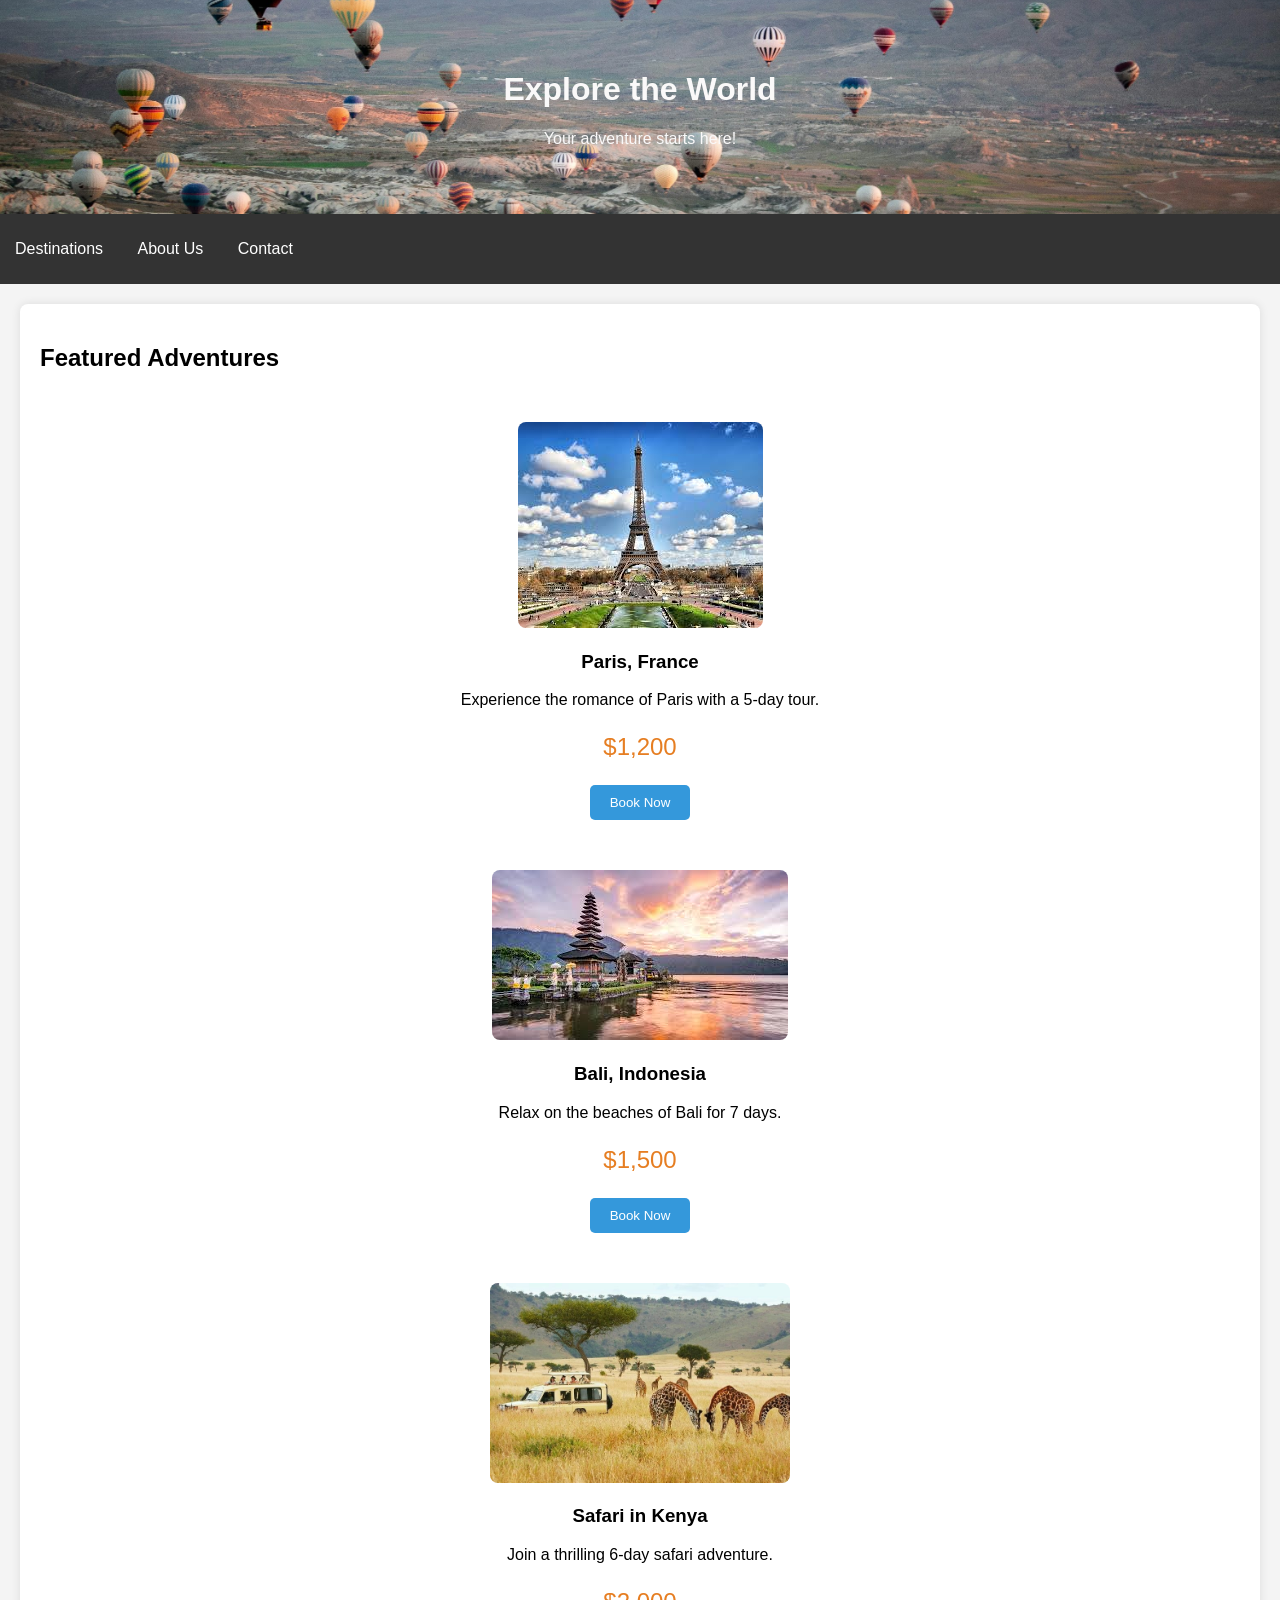
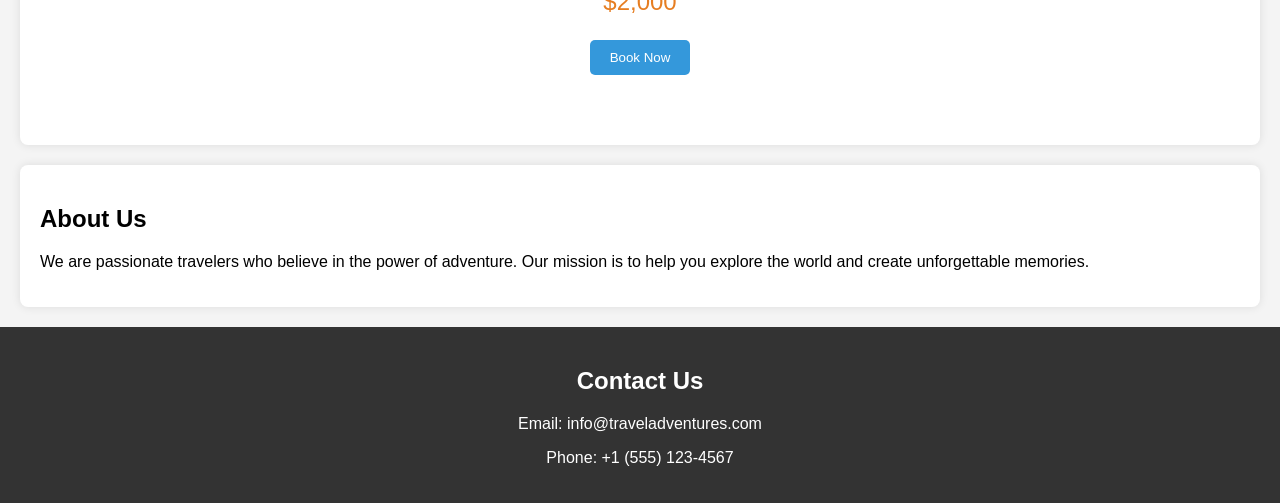
<file: WAD/2a Github/index.html>
<!DOCTYPE html>
<html lang="en">
<head>
    <meta charset="UTF-8">
    <meta name="viewport" content="width=device-width, initial-scale=1.0">
    <title>Travel Adventures</title>
    <link rel="stylesheet" href="styles.css">
</head>
<body>
    <header>
        <h1>Explore the World</h1>
        <p>Your adventure starts here!</p>
    </header>

    <nav>
        <ul>
            <li><a href="#destinations">Destinations</a></li>
            <li><a href="#about">About Us</a></li>
            <li><a href="#contact">Contact</a></li>
        </ul>
    </nav>

    <section id="destinations">
        <h2>Featured Adventures</h2>
        <div class="adventure">
            <img src="paris.jpg" alt="Paris">
            <h3>Paris, France</h3>
            <p>Experience the romance of Paris with a 5-day tour.</p>
            <p class="price">$1,200</p>
            <button>Book Now</button>
        </div>
        <div class="adventure">
            <img src="bali.jpg" alt="Bali">
            <h3>Bali, Indonesia</h3>
            <p>Relax on the beaches of Bali for 7 days.</p>
            <p class="price">$1,500</p>
            <button>Book Now</button>
        </div>
        <div class="adventure">
            <img src="safari.jpg" alt="Safari">
            <h3>Safari in Kenya</h3>
            <p>Join a thrilling 6-day safari adventure.</p>
            <p class="price">$2,000</p>
            <button>Book Now</button>
        </div>
    </section>

    <section id="about">
        <h2>About Us</h2>
        <p>We are passionate travelers who believe in the power of adventure. Our mission is to help you explore the world and create unforgettable memories.</p>
    </section>

    <footer>
        <h2>Contact Us</h2>
        <p>Email: info@traveladventures.com</p>
        <p>Phone: +1 (555) 123-4567</p>
    </footer>
</body>
</html>
</file>
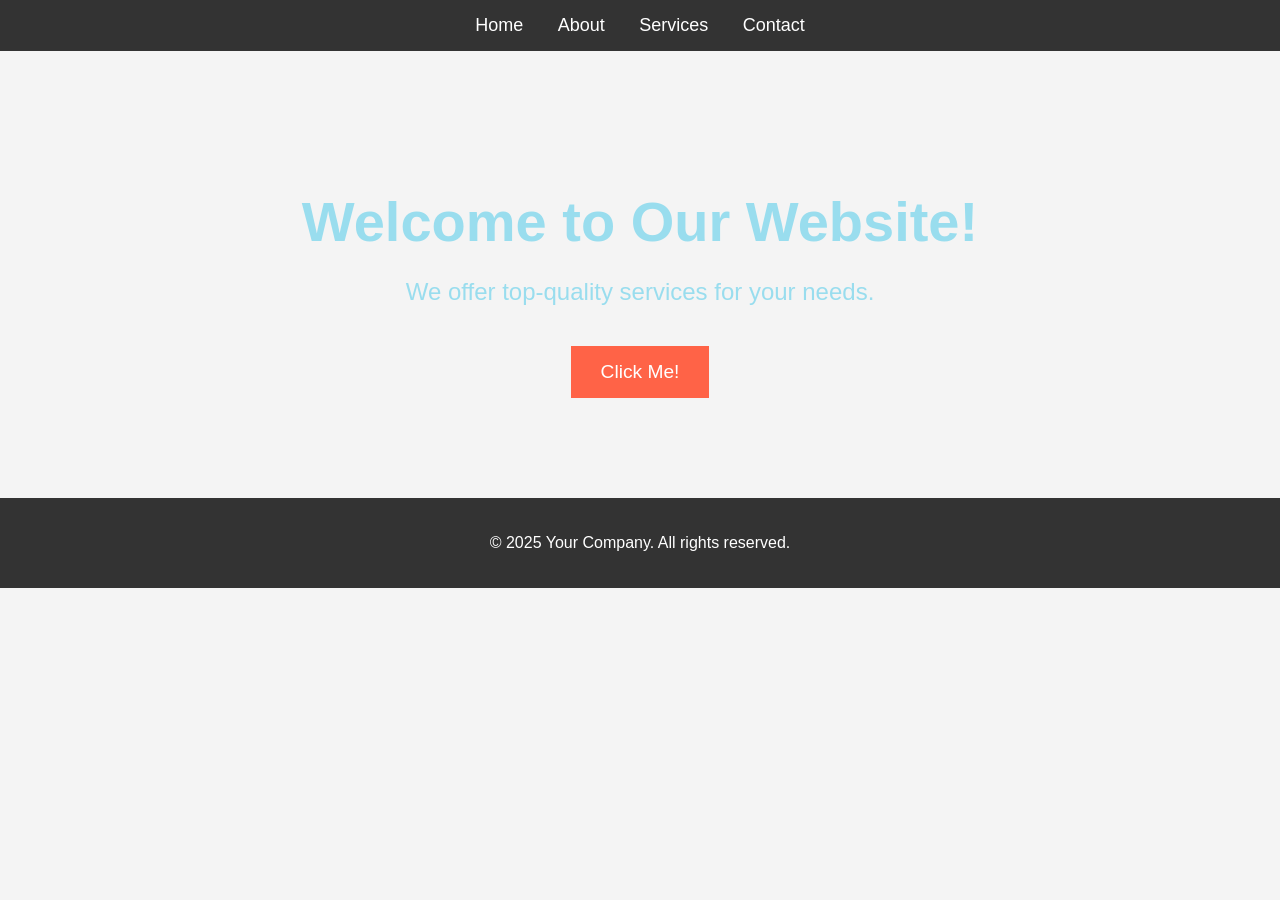
<file: WAD/3a nodejs/index.html>
<!DOCTYPE html>
<html lang="en">
<head>
    <meta charset="UTF-8">
    <meta name="viewport" content="width=device-width, initial-scale=1.0">
    <title>Interactive Webpage</title>
    <style>
        /* Global styles */
        body {
            font-family: 'Arial', sans-serif;
            margin: 0;
            padding: 0;
            box-sizing: border-box;
            background-color: #f4f4f4;
        }

        /* Navigation bar styles */
        nav {
            background-color: #333;
            color: white;
            padding: 15px;
            text-align: center;
        }

        nav a {
            color: white;
            text-decoration: none;
            margin: 0 15px;
            font-size: 18px;
        }

        nav a:hover {
            text-decoration: underline;
        }

        /* Hero section styles */
        .hero {
            background-image: url('https://via.placeholder.com/1500x500');
            background-size: cover;
            color: rgb(153, 221, 238);
            text-align: center;
            padding: 100px 20px;
        }

        .hero h1 {
            font-size: 3.5rem;
            margin-bottom: 20px;
        }

        .hero p {
            font-size: 1.5rem;
            margin-bottom: 40px;
        }

        .button {
            background-color: #ff6347;
            color: white;
            padding: 15px 30px;
            font-size: 1.2rem;
            border: none;
            cursor: pointer;
            transition: background-color 0.3s;
        }

        .button:hover {
            background-color: #ff4500;
        }

        /* Footer styles */
        footer {
            background-color: #333;
            color: white;
            padding: 20px 0;
            text-align: center;
        }

        /* Responsive design */
        @media (max-width: 768px) {
            .hero h1 {
                font-size: 2.5rem;
            }

            .hero p {
                font-size: 1.2rem;
            }
        }
    </style>
</head>
<body>

    <!-- Navigation Bar -->
    <nav>
        <a href="#">Home</a>
        <a href="#">About</a>
        <a href="#">Services</a>
        <a href="#">Contact</a>
    </nav>

    <!-- Hero Section -->
    <div class="hero">
        <h1>Welcome to Our Website!</h1>
        <p>We offer top-quality services for your needs.</p>
        <button class="button" onclick="changeContent()">Click Me!</button>
    </div>

    <!-- Footer -->
    <footer>
        <p>&copy; 2025 Your Company. All rights reserved.</p>
    </footer>

    <!-- Embedded JavaScript -->
    <script>
        function changeContent() {
            const heroSection = document.querySelector('.hero');
            heroSection.innerHTML = `
                <h1>Thank you for clicking!</h1>
                <p>We hope you enjoy exploring our website.</p>
                <button class="button" onclick="goBack()">Go Back</button>
            `;
        }

        function goBack() {
            window.location.reload();
        }
    </script>

</body>
</html>
</file>
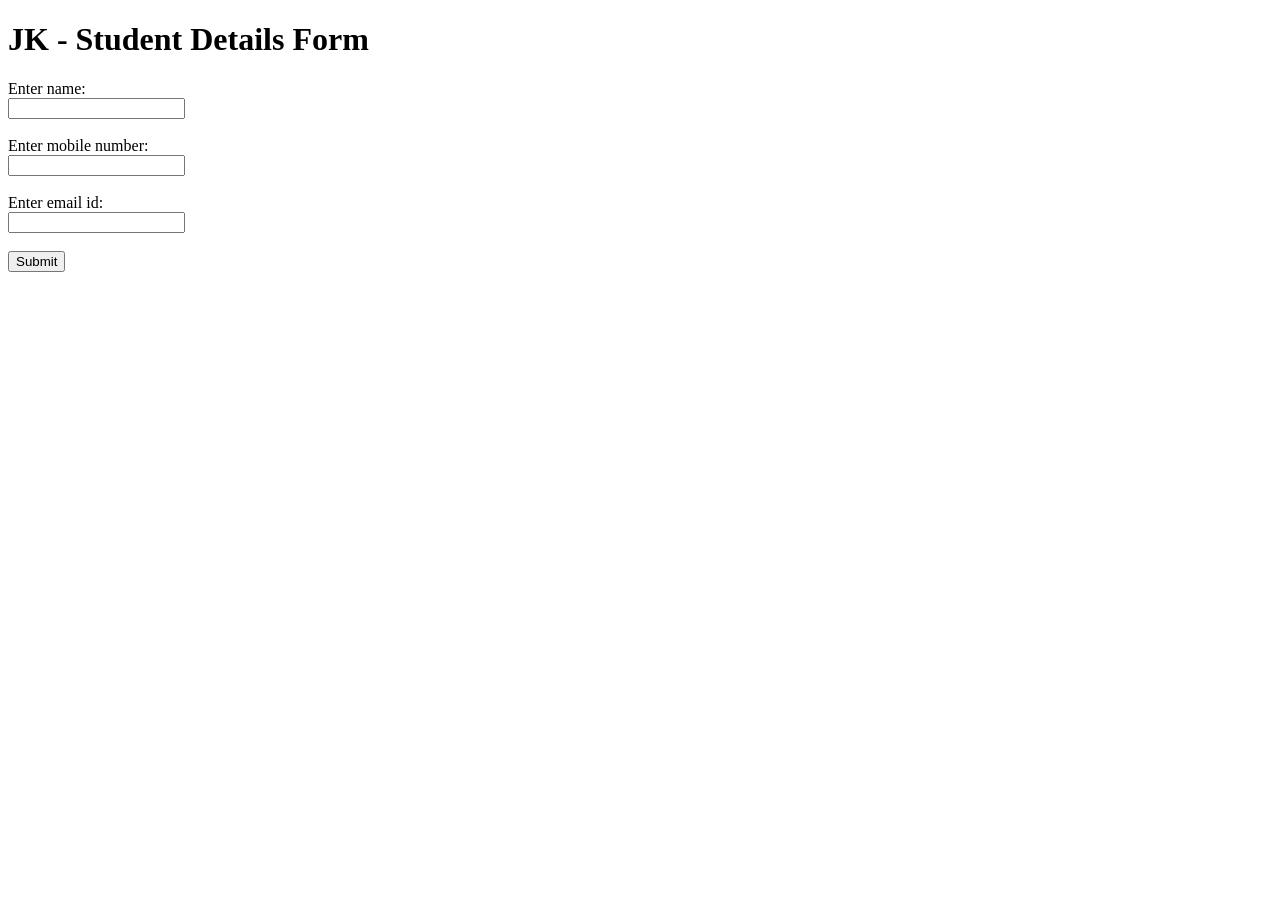
<file: WAD/ajax/ajax1.html>
<!DOCTYPE html>
<html lang="en">
<head>
  <meta charset="UTF-8">
  <meta name="viewport" content="width=device-width, initial-scale=1.0">
  <title>Ajax1</title>
  <script src="https://cdnjs.cloudflare.com/ajax/libs/jquery/3.7.1/jquery.min.js"></script>

  <script>
    // Yeh function tab chalta hai jab poora page load ho chuka hota hai
    $(document).ready(function () {

        // Jab JK 'Submit' button dabata hai
        $("#btn-2").click(function () {

            // Yeh 3 input fields se value le raha hai (name, email, mobile)
            const obj = {
                name: $("#name").val(),      // JK ka naam
                email: $("#email").val(),    // JK ka email id
                mobile: $("#mobile").val()   // JK ka mobile number
            };

            // Object ko JSON format mein convert kar rahe (store karne ke liye)
            const myjson = JSON.stringify(obj);

            // JSON data ko browser ke localStorage mein save karte hain
            localStorage.setItem("data", myjson);

            // "jk2.html" file ko current page ke div1 mein load kar rahe
            $("#div1").load("http://127.0.0.1:5500/ajax2.html");
        });
    });
</script>
</head>
<body>

  <!-- Page heading -->
  <h1>JK - Student Details Form</h1>

  <!-- Yeh form ka container hai -->
  <div id="div1">

      <!-- Name field -->
      <label for="name">Enter name:</label><br>
      <input type="text" id="name" name="name"><br><br>

      <!-- Mobile number field -->
      <label for="mobile">Enter mobile number:</label><br>
      <input type="text" id="mobile" name="mobile"><br><br>

      <!-- Email field -->
      <label for="email">Enter email id:</label><br>
      <input type="text" id="email" name="email"><br><br>

      <!-- Button dabane pe data save hoga aur doosra page load hoga -->
      <button id="btn-2">Submit</button>

  </div>

  
</body>
</html>
</file>
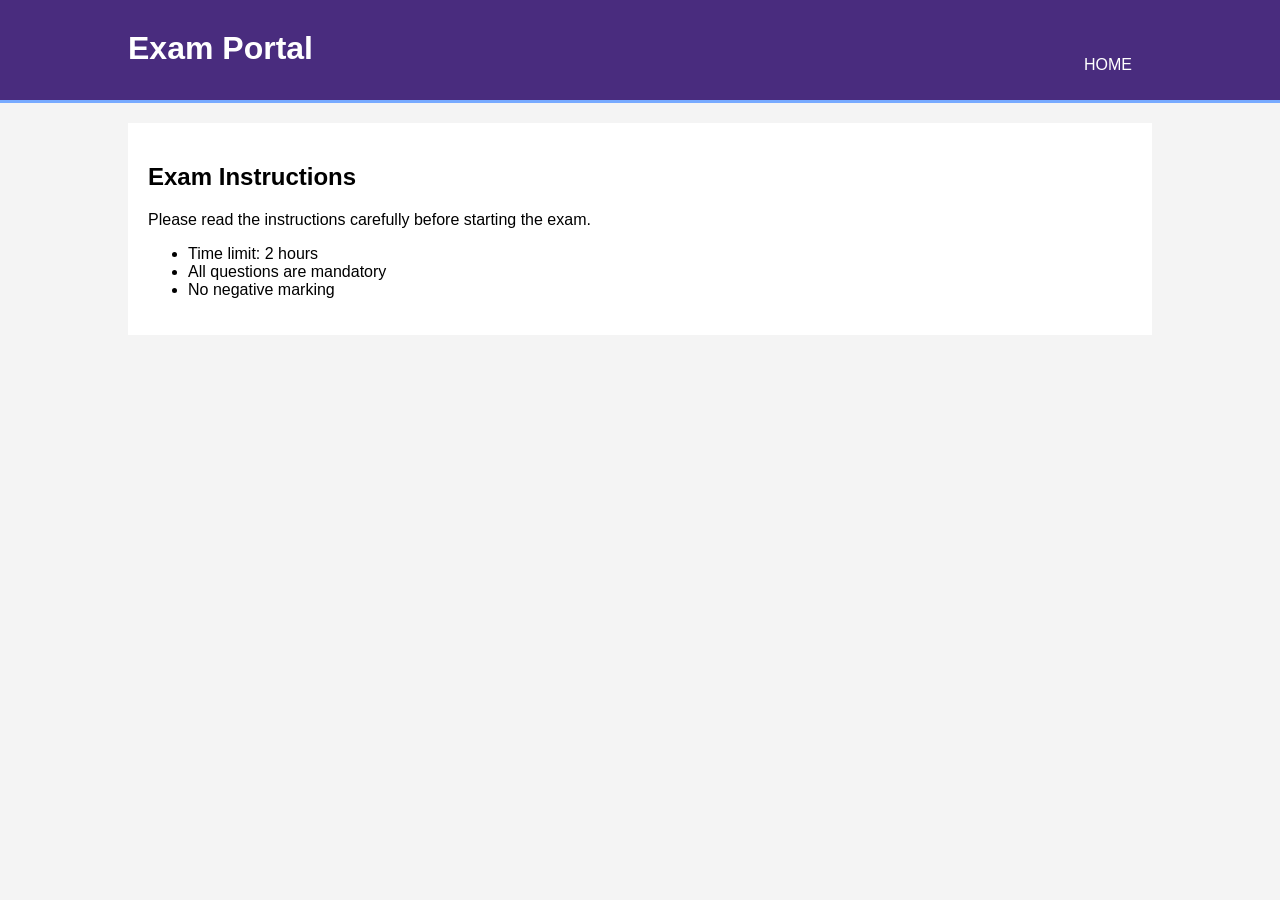
<file: WAD/Ass1a responsive web page/Exam.html>
<!DOCTYPE html>
<html lang="en">
<head>
<meta charset="UTF-8">
<meta name="viewport" content="width=device-width, initial-scale=1.0">
<title>Exam Page</title>
<style>
body {
font-family: Arial, sans-serif;
background-color: #f4f4f4;
margin: 0;
padding: 0;
}
.container {
width: 80%;
margin: auto;
overflow: hidden;
}
header {
background: #492c7e;
color: #fff;
padding-top: 30px;
min-height: 70px;
border-bottom: #77aaff 3px solid;
}
header a {
color: #fff;
text-decoration: none;
text-transform: uppercase;
font-size: 16px;
}
header ul {
padding: 0;
list-style: none;
}
header li {
float: left;
display: inline;
padding: 0 20px 0 20px;
}
header #branding {
float: left;
}
header #branding h1 {
margin: 0;
}
header nav {
float: right;
margin-top: 10px;
}
.main-content {
padding: 20px;
background: #fff;
margin-top: 20px;
}
.question {
margin-bottom: 20px;
}
.question h3 {
margin: 0;
}
</style>
</head>
<body>
<header>
<div class="container">
<div id="branding">
<h1>Exam Portal</h1>
</div>
<nav>
<ul>
<li><a href="reg.html">Home</a></li>
</ul>
</nav>
</div>
</header>
<div class="container">
    <div class="main-content">
    <h2>Exam Instructions</h2>
    <p>Please read the instructions carefully before starting the exam.</p>
    <ul>
    <li>Time limit: 2 hours</li>
    <li>All questions are mandatory</li>
    <li>No negative marking</li>
    </ul>
    </div>
    </div>
    </body>
    </html>
</file>
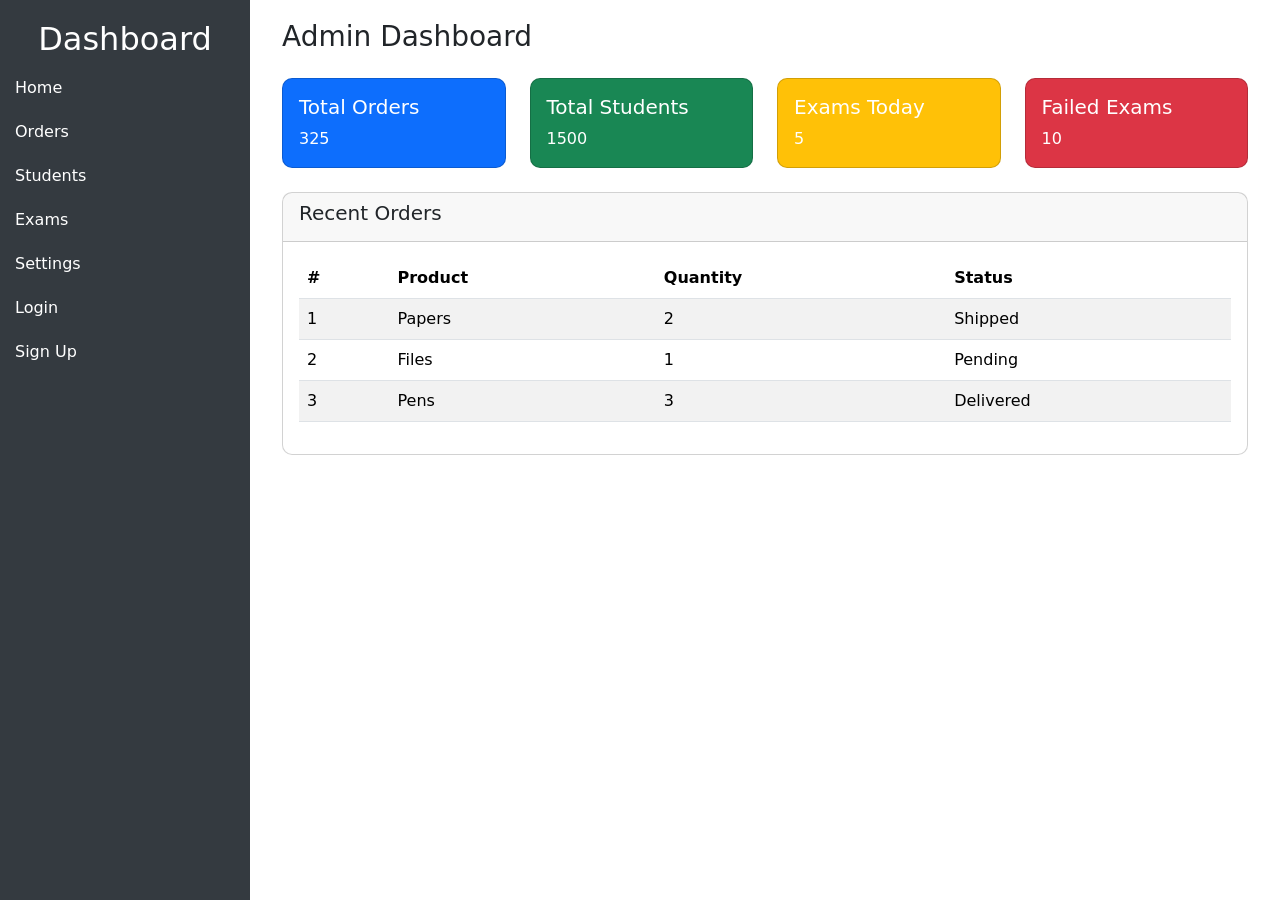
<file: WAD/Ass1a responsive web page/registration.html>
<!DOCTYPE html>
<html lang="en">
<head>
<meta charset="UTF-8">
<meta name="viewport" content="width=device-width, initial-scale=1.0">
<title>Admin Dashboard</title>
<!-- Bootstrap CSS -->
<link href="https://cdn.jsdelivr.net/npm/bootstrap@5.3.0-alpha1/dist/css/bootstrap.min.css"
rel="stylesheet">
<style>
/* Custom styling */
.sidebar {
position: fixed;
top: 0;
left: 0;
height: 100%;
width: 250px;
background-color: #343a40;
padding-top: 20px;
}
.sidebar a {
color: white;
padding: 10px 15px;
text-decoration: none;
display: block;
}
.sidebar a:hover {
background-color: #495057;
}
.main-content {
margin-left: 250px;
padding: 20px;
}
.card {
border-radius: 10px;
}
</style>
</head>
<body>
<!-- Sidebar -->
<div class="sidebar">
<h2 class="text-white text-center">Dashboard</h2>
<a href="#">Home</a>
<a href="#">Orders</a>
<a href="#">Students</a>
<a href="Exam.html">Exams</a>
<a href="#">Settings</a>
<a href="Login.html">Login</a>
<a href="Signup.html">Sign Up</a>
</div>
<!-- Main Content -->
<div class="main-content">
<div class="container-fluid">
<h3 class="mb-4">Admin Dashboard</h3>
<div class="row">
<!-- Statistics Cards -->
<div class="col-md-3 mb-4">
<div class="card bg-primary text-white">
<div class="card-body">
<h5 class="card-title">Total Orders</h5>
<p class="card-text">325</p>
</div>
</div>
</div>
<div class="col-md-3 mb-4">
<div class="card bg-success text-white">
<div class="card-body">
<h5 class="card-title">Total Students</h5>
<p class="card-text">1500</p>
</div>
</div>
</div>
<div class="col-md-3 mb-4">
<div class="card bg-warning text-white">
<div class="card-body">
<h5 class="card-title">Exams Today</h5>
<p class="card-text">5</p>
</div>
</div>
</div>
<div class="col-md-3 mb-4">
<div class="card bg-danger text-white">
<div class="card-body">
<h5 class="card-title">Failed Exams</h5>
<p class="card-text">10</p>
</div>
</div>
</div>
</div>
<!-- Table of Data (optional) -->
<div class="row">
<div class="col-md-12">
<div class="card">
<div class="card-header">
<h5>Recent Orders</h5>
</div>
<div class="card-body">
<table class="table table-striped">
<thead>
  <tr>
    <th>#</th>
    <th>Product</th>
    <th>Quantity</th>
    <th>Status</th>
    </tr>
    </thead>
    <tbody>
    <tr>
    <td>1</td>
    <td>Papers</td>
    <td>2</td>
    <td>Shipped</td>
    </tr>
    <tr>
    <td>2</td>
    <td>Files</td>
    <td>1</td>
    <td>Pending</td>
    </tr>
    <tr>
    <td>3</td>
    <td>Pens</td>
    <td>3</td>
    <td>Delivered</td>
    </tr>
    </tbody>
    </table>
    </div>
    </div>
    </div>
    </div>
    </div>
    </div>
    <!-- Bootstrap JS (for interactivity) -->
    </body>
</file>
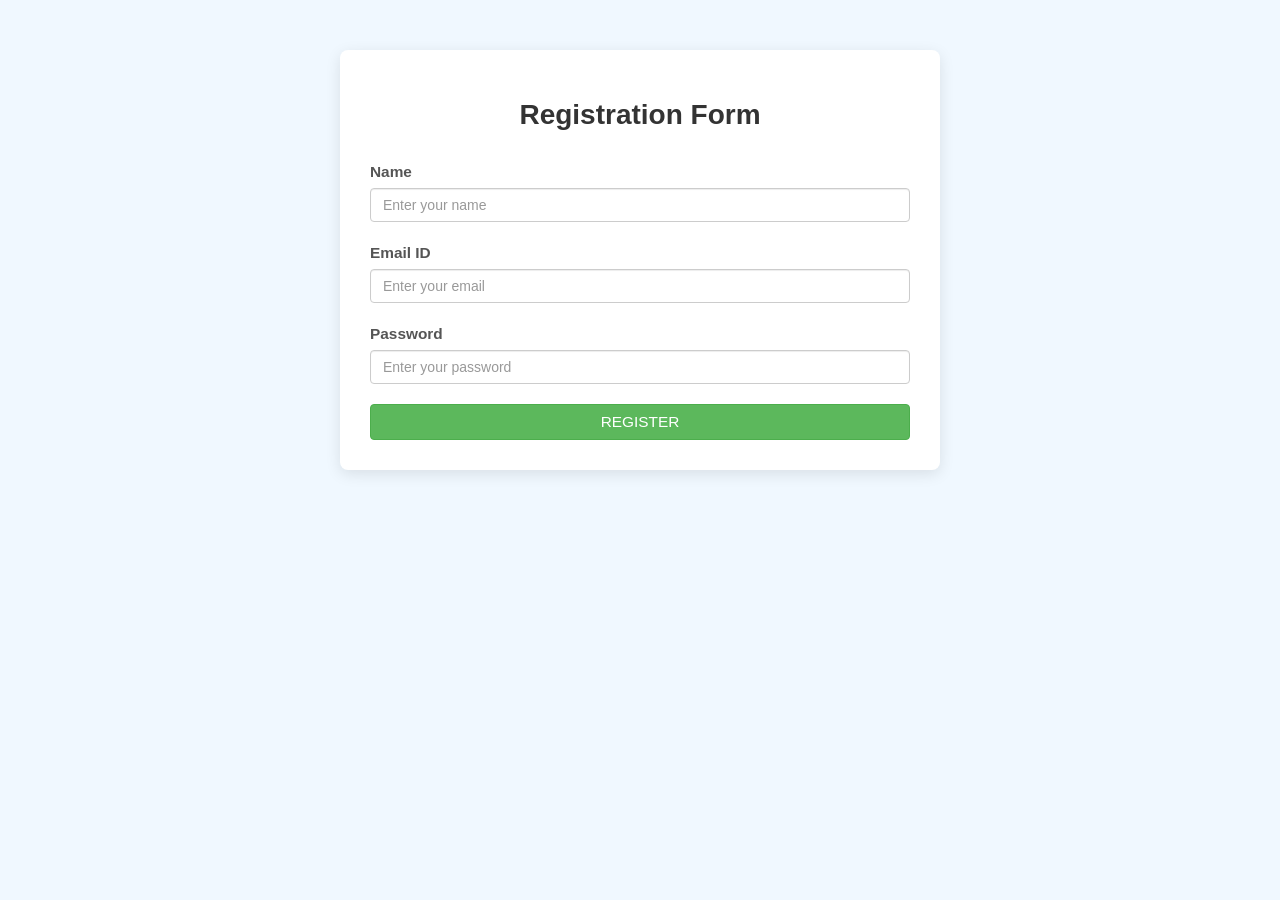
<file: WAD/Ass1b local storage/registration.html>
<!DOCTYPE html>
<html lang="en">
<head>
    <meta charset="UTF-8">
    <meta name="viewport" content="width=device-width, initial-scale=1.0">
    <!-- Latest compiled and minified CSS -->
    <link rel="stylesheet" href="https://maxcdn.bootstrapcdn.com/bootstrap/3.4.1/css/bootstrap.min.css">

    <!-- jQuery library -->
    <script src="https://ajax.googleapis.com/ajax/libs/jquery/3.7.1/jquery.min.js"></script>

    <!-- Latest compiled JavaScript -->
    <script src="https://maxcdn.bootstrapcdn.com/bootstrap/3.4.1/js/bootstrap.min.js"></script>
    <link rel="stylesheet" href="style.css">
    <title>Registration Form</title>
</head>
<body>
    <div class="container">
        <h2 class="text-center">Registration Form</h2>
        <form>
            <div class="form-group">
                <label for="name">Name</label>
                <input type="text" class="form-control" id="name" placeholder="Enter your name">
            </div>

            <div class="form-group">
                <label for="email">Email ID</label>
                <input type="email" class="form-control" id="email" placeholder="Enter your email">
            </div>

            <div class="form-group">
                <label for="password">Password</label>
                <input type="password" class="form-control" id="password" placeholder="Enter your password" >
            </div>
            <button type="submit" class="btn btn-primary btn-block" onclick="Register()">Register</button>
        </form>
    </div>
</body>
</html>
<script>
    function Register() {
        let name = document.getElementById("name").value;
        let email = document.getElementById("email").value;
        let password = document.getElementById("password").value;

        let users = JSON.parse(localStorage.getItem("user")) || [];

        if (users.some(user => user.email === email)) {
            alert("Duplicate data found! Email already registered.");
        } else {
            users.push({
                "name": name,
                "email": email,
                "password": password
            });

            // Store the updated users array back to localStorage
            localStorage.setItem("user", JSON.stringify(users));

            alert("Registration successful!");
        }

        console.log("Data saved to localStorage:");
        console.log(users);
    }
    
//.some method=it can check atleast one element in the array
//localStorage.setItem("name", name);
//localStorage.setItem("email", email);
//localStorage.setItem("password", password);
</script>
</file>
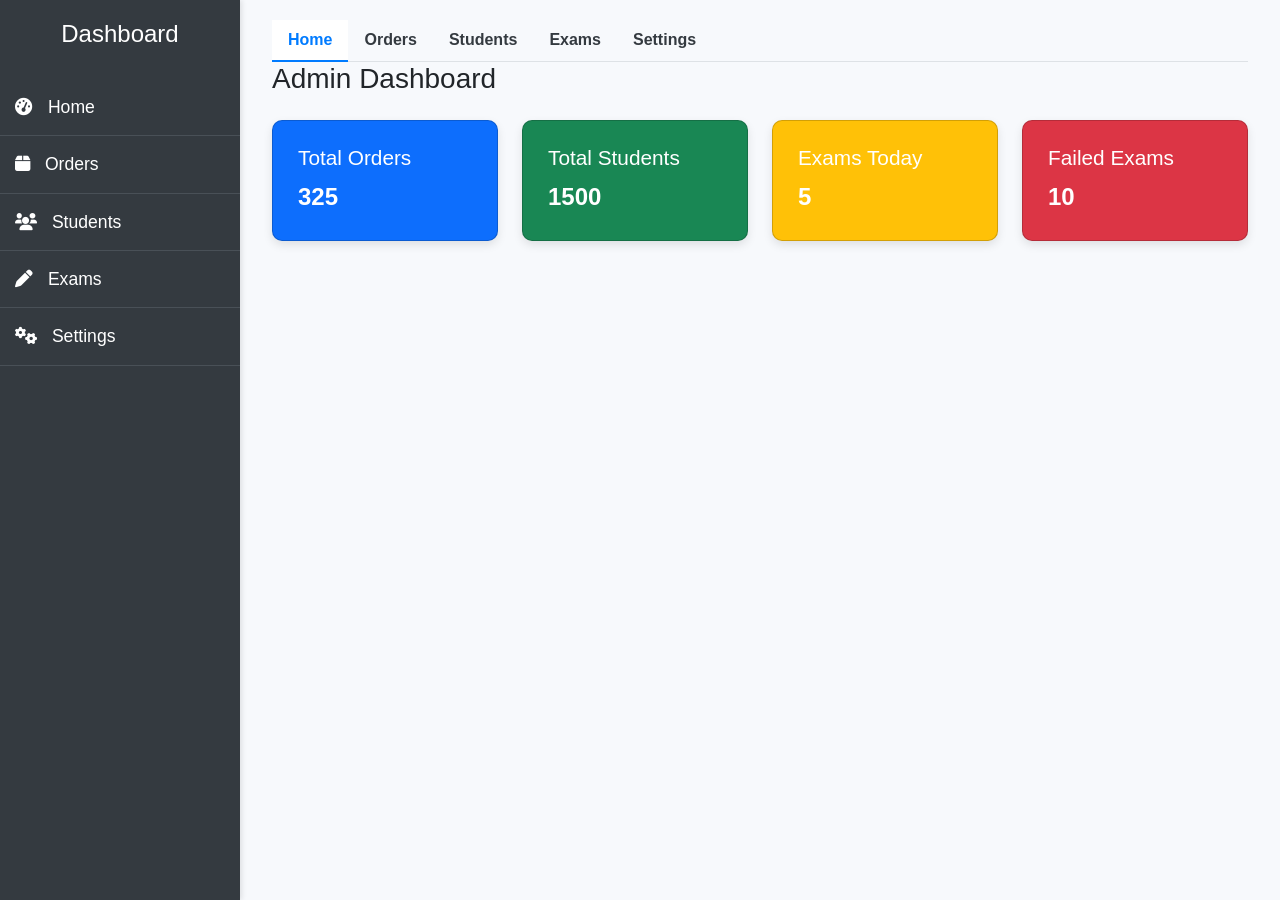
<file: WAD/WADrane/1a/dashboard.html>
<!DOCTYPE html>
<html lang="en">

<head>
    <meta charset="UTF-8">
    <meta name="viewport" content="width=device-width, initial-scale=1.0">
    <title>Admin Dashboard</title>
    <link href="https://cdn.jsdelivr.net/npm/bootstrap@5.3.0-alpha1/dist/css/bootstrap.min.css" rel="stylesheet">
    <link href="https://cdnjs.cloudflare.com/ajax/libs/font-awesome/6.0.0-beta3/css/all.min.css" rel="stylesheet">
    <style>
        body {
            font-family: 'Arial', sans-serif;
            background-color: #f7f9fc;
        }

        .sidebar {
            position: fixed;
            top: 0;
            left: 0;
            height: 100%;
            width: 240px;
            background-color: #343a40;
            padding-top: 20px;
            box-shadow: 2px 0 5px rgba(0, 0, 0, 0.1);
        }

        .sidebar a {
            color: white;
            padding: 15px;
            text-decoration: none;
            font-size: 1.1rem;
            display: block;
            border-bottom: 1px solid #495057;
        }

        .sidebar a:hover {
            background-color: #495057;
            transition: background-color 0.3s;
        }

        .sidebar h2 {
            color: white;
            text-align: center;
            margin-bottom: 30px;
            font-size: 1.5rem;
        }

        .sidebar a i {
            margin-right: 10px;
        }

        .main-content {
            margin-left: 240px;
            padding: 20px;
        }

        .nav-tabs .nav-link {
            border: none;
            border-radius: 0;
            color: #343a40;
            font-weight: 600;
        }

        .nav-tabs .nav-link.active {
            color: #007bff;
            border-bottom: 2px solid #007bff;
        }

        .card {
            border-radius: 10px;
            box-shadow: 0 4px 10px rgba(0, 0, 0, 0.1);
        }

        .card-header {
            background-color: #f1f1f1;
            border-radius: 10px 10px 0 0;
            padding: 15px;
        }

        .card-body {
            padding: 25px;
        }

        .card-body .card-title {
            font-size: 1.3rem;
        }

        .card-body .card-text {
            font-size: 1.5rem;
            font-weight: 700;
        }

        .btn-dark {
            background-color: #007bff;
            border-color: #007bff;
        }

        .btn-dark:hover {
            background-color: #0056b3;
            border-color: #0056b3;
        }

        .form-control-lg {
            border-radius: 8px;
            box-shadow: none;
            padding: 12px;
        }

        .form-outline label {
            font-weight: 500;
        }

        .form-outline input:focus {
            border-color: #007bff;
            box-shadow: 0 0 5px rgba(0, 123, 255, 0.5);
        }

        .footer {
            background-color: #343a40;
            color: white;
            text-align: center;
            padding: 10px;
            position: fixed;
            bottom: 0;
            width: 100%;
        }
    </style>
</head>

<body>

    <!-- Sidebar -->
    <div class="sidebar">
        <h2>Dashboard</h2>
        <a href="#homeTab" data-bs-toggle="tab"><i class="fas fa-tachometer-alt"></i> Home</a>
        <a href="#ordersTab" data-bs-toggle="tab"><i class="fas fa-box"></i> Orders</a>
        <a href="#studentsTab" data-bs-toggle="tab"><i class="fas fa-users"></i> Students</a>
        <a href="#examsTab" data-bs-toggle="tab"><i class="fas fa-pen"></i> Exams</a>
        <a href="#settingsTab" data-bs-toggle="tab"><i class="fas fa-cogs"></i> Settings</a>
    </div>

    <!-- Main content -->
    <div class="main-content">
        <div class="container-fluid">
            <!-- Tabs -->
            <ul class="nav nav-tabs" id="dashboardTab" role="tablist">
                <li class="nav-item">
                    <a class="nav-link active" id="homeTab" data-bs-toggle="tab" href="#home" role="tab" aria-controls="home" aria-selected="true">Home</a>
                </li>
                <li class="nav-item">
                    <a class="nav-link" id="ordersTab" data-bs-toggle="tab" href="#orders" role="tab" aria-controls="orders" aria-selected="false">Orders</a>
                </li>
                <li class="nav-item">
                    <a class="nav-link" id="studentsTab" data-bs-toggle="tab" href="#students" role="tab" aria-controls="students" aria-selected="false">Students</a>
                </li>
                <li class="nav-item">
                    <a class="nav-link" id="examsTab" data-bs-toggle="tab" href="#exams" role="tab" aria-controls="exams" aria-selected="false">Exams</a>
                </li>
                <li class="nav-item">
                    <a class="nav-link" id="settingsTab" data-bs-toggle="tab" href="#settings" role="tab" aria-controls="settings" aria-selected="false">Settings</a>
                </li>
            </ul>

            <!-- Tab content -->
            <div class="tab-content" id="dashboardTabContent">
                <!-- Home Tab -->
                <div class="tab-pane fade show active" id="home" role="tabpanel" aria-labelledby="homeTab">
                    <h3 class="mb-4">Admin Dashboard</h3>
                    <div class="row">
                        <div class="col-md-3 mb-4">
                            <div class="card bg-primary text-white">
                                <div class="card-body">
                                    <h5 class="card-title">Total Orders</h5>
                                    <p class="card-text">325</p>
                                </div>
                            </div>
                        </div>
                        <div class="col-md-3 mb-4">
                            <div class="card bg-success text-white">
                                <div class="card-body">
                                    <h5 class="card-title">Total Students</h5>
                                    <p class="card-text">1500</p>
                                </div>
                            </div>
                        </div>
                        <div class="col-md-3 mb-4">
                            <div class="card bg-warning text-white">
                                <div class="card-body">
                                    <h5 class="card-title">Exams Today</h5>
                                    <p class="card-text">5</p>
                                </div>
                            </div>
                        </div>
                        <div class="col-md-3 mb-4">
                            <div class="card bg-danger text-white">
                                <div class="card-body">
                                    <h5 class="card-title">Failed Exams</h5>
                                    <p class="card-text">10</p>
                                </div>
                            </div>
                        </div>
                    </div>
                </div>

                <!-- Orders Tab -->
                <div class="tab-pane fade" id="orders" role="tabpanel" aria-labelledby="ordersTab">
                    <div class="card">
                        <div class="card-header">
                            <h5>Recent Orders</h5>
                        </div>
                        <div class="card-body">
                            <table class="table table-striped">
                                <thead>
                                    <tr>
                                        <th>#</th>
                                        <th>Product</th>
                                        <th>Quantity</th>
                                        <th>Status</th>
                                    </tr>
                                </thead>
                                <tbody>
                                    <tr>
                                        <td>1</td>
                                        <td>Product 1</td>
                                        <td>2</td>
                                        <td>Shipped</td>
                                    </tr>
                                    <tr>
                                        <td>2</td>
                                        <td>Product 2</td>
                                        <td>1</td>
                                        <td>Pending</td>
                                    </tr>
                                    <tr>
                                        <td>3</td>
                                        <td>Product 3</td>
                                        <td>3</td>
                                        <td>Delivered</td>
                                    </tr>
                                </tbody>
                            </table>
                        </div>
                    </div>
                </div>

                <!-- Add additional tabs (Students, Exams, Settings) as needed -->
            </div>
        </div>
    </div>
</body>

</html>
</file>
<file: WAD/2a Github/styles.css>
body {
    font-family: Arial, sans-serif;
    margin: 0;
    padding: 0;
    background-color: #f4f4f4;
}

header {
    background: url('header-bg.jpg') no-repeat center center/cover;
    color: rgb(250, 249, 249);
    text-align: center;
    padding: 50px 0;
}

nav {
    background: #333;
    color: white;
    padding: 10px 0;
}

nav ul {
    list-style: none;
    padding: 0;
}

nav ul li {
    display: inline;
    margin: 0 15px;
}

nav ul li a {
    color: white;
    text-decoration: none;
}

section {
    padding: 20px;
    margin: 20px;
    background: white;
    border-radius: 8px;
    box-shadow: 0 0 10px rgba(0, 0, 0, 0.1);
}

.adventure {
    margin: 50px 0;
    text-align: center;
}

.adventure img {
    max-width: 300px;
    height: auto;
    border-radius: 8px;
}


.price {
    font-size: 1.5em;
    color: #e67e22;
}

button {
    background: #3498db;
    color: white;
    border: none;
    padding: 10px 20px;
    border-radius: 5px;
    cursor: pointer;
}

button:hover {
    background: #2980b9;
}

footer {
    text-align: center;
    padding: 20px;
    background: #333;
    color: white;
}
</file>
<file: WAD/Ass1b local storage/style.css>
body {
    background-color: #f0f8ff; 
    font-family: 'Arial', sans-serif;
}

.container {
    max-width: 600px;
    margin-top: 50px;
    padding: 30px;
    background-color: #ffffff; 
    border-radius: 8px; 
    box-shadow: 0 4px 15px rgba(0, 0, 0, 0.1);
}

h2 {
    color: #333; 
    font-size: 2em; 
    margin-bottom: 30px;
    font-weight: bold;
}

.form-group label {
    color: #555; 
    font-size: 1.1em; 
}

.form-control {
    border-radius: 4px; 
    border: 1px solid #ccc; 
    padding: 12px;
    margin-bottom: 20px; 
}

.btn-primary {
    background-color: #5cb85c; 
    border-color: #4cae4c; 
    font-size: 1.1em; 
    text-transform: uppercase;
    border-radius: 4px; 
    transition: all 0.3s ease; 
}

.btn-primary:hover {
    background-color: #4cae4c; 
    border-color: #398439; 
}

.btn-block {
    width: 100%;
}
@media screen and (max-width: 768px) {
    .container {
        margin-top: 20px;
        padding: 20px;
    }
    h2 {
        font-size: 1.5em; 
    }
}
</file>
